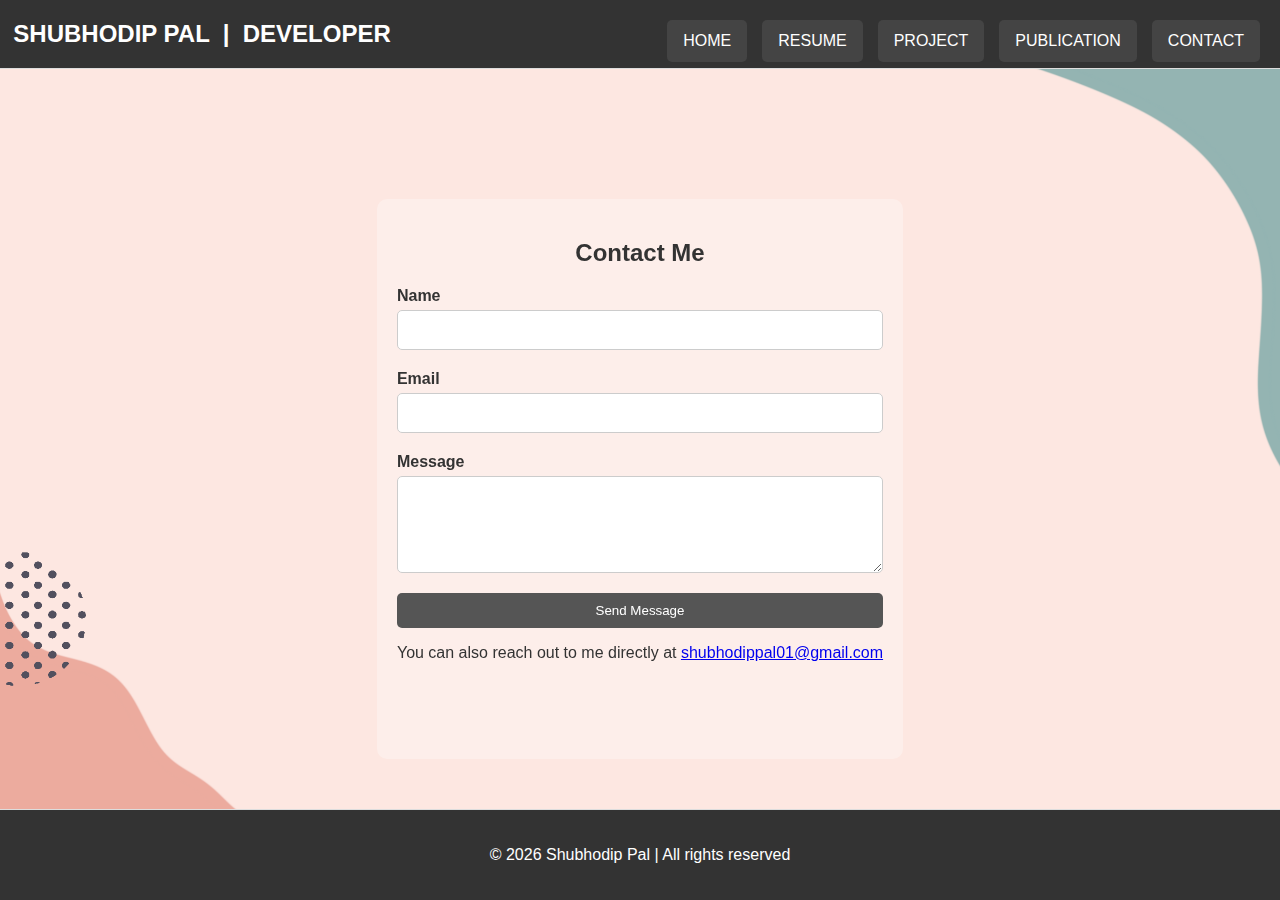
<file: desktop/contact/contact.html>
<!DOCTYPE html>
<html lang="en">
<head>
    <meta charset="UTF-8">
    <meta name="viewport" content="width=device-width, initial-scale=1.0">
    <title>Contact Me - Shubhodip Pal | Developer</title>
    <meta name="description" content="Get in touch with Shubhodip Pal, a developer. Use the contact form to send a message or attach files.">
    <meta name="keywords" content="Contact, Shubhodip Pal, Developer, Email, Message">
    <meta name="author" content="Shubhodip Pal">
    <link rel="stylesheet" href="contact.css" id="main-stylesheet">
</head>
<body>
    <header>
        <div class="logo">
            <span class="logo-box">&nbsp;&nbsp;SHUBHODIP PAL &nbsp;|&nbsp; DEVELOPER</span>
        </div>
        <nav>
            <a href="../home/home.html" class="nav-button">HOME</a>
            <a href="../Resume.pdf" target="_blank" class="nav-button">RESUME</a>
            <a href="../projects/projects.html" class="nav-button">PROJECT</a>
            <a href="../publication/publication.html" class="nav-button">PUBLICATION</a>
            <a href="../contact/contact.html" class="nav-button">CONTACT</a>
        </nav>
    </header>

    <main>
        <div class="container">
            <h2 >Contact Me</h2>
            <form id="contact-form" action="send_email.php" method="POST" enctype="multipart/form-data">
                <label for="name">Name</label>
                <input type="text" id="name" name="name" required>

                <label for="email">Email</label>
                <input type="email" id="email" name="email" required>

                <label for="message">Message</label>
                <textarea id="message" name="message" rows="5" required></textarea>

                <button type="submit">Send Message</button>
            </form>
            <div class="status-message" id="status-message"></div>
            <div class="email-info">
                <p>You can also reach out to me directly at <a href="mailto:shubhodippal01@gmail.com">shubhodippal01@gmail.com</a></p>
            </div>
        </div>
    </main>

    <footer>
        <p>&copy; <script>document.write(new Date().getFullYear());</script> Shubhodip Pal | All rights reserved</p>
    </footer>

    <script src="contact.js"></script>
</body>
</html>
</file>
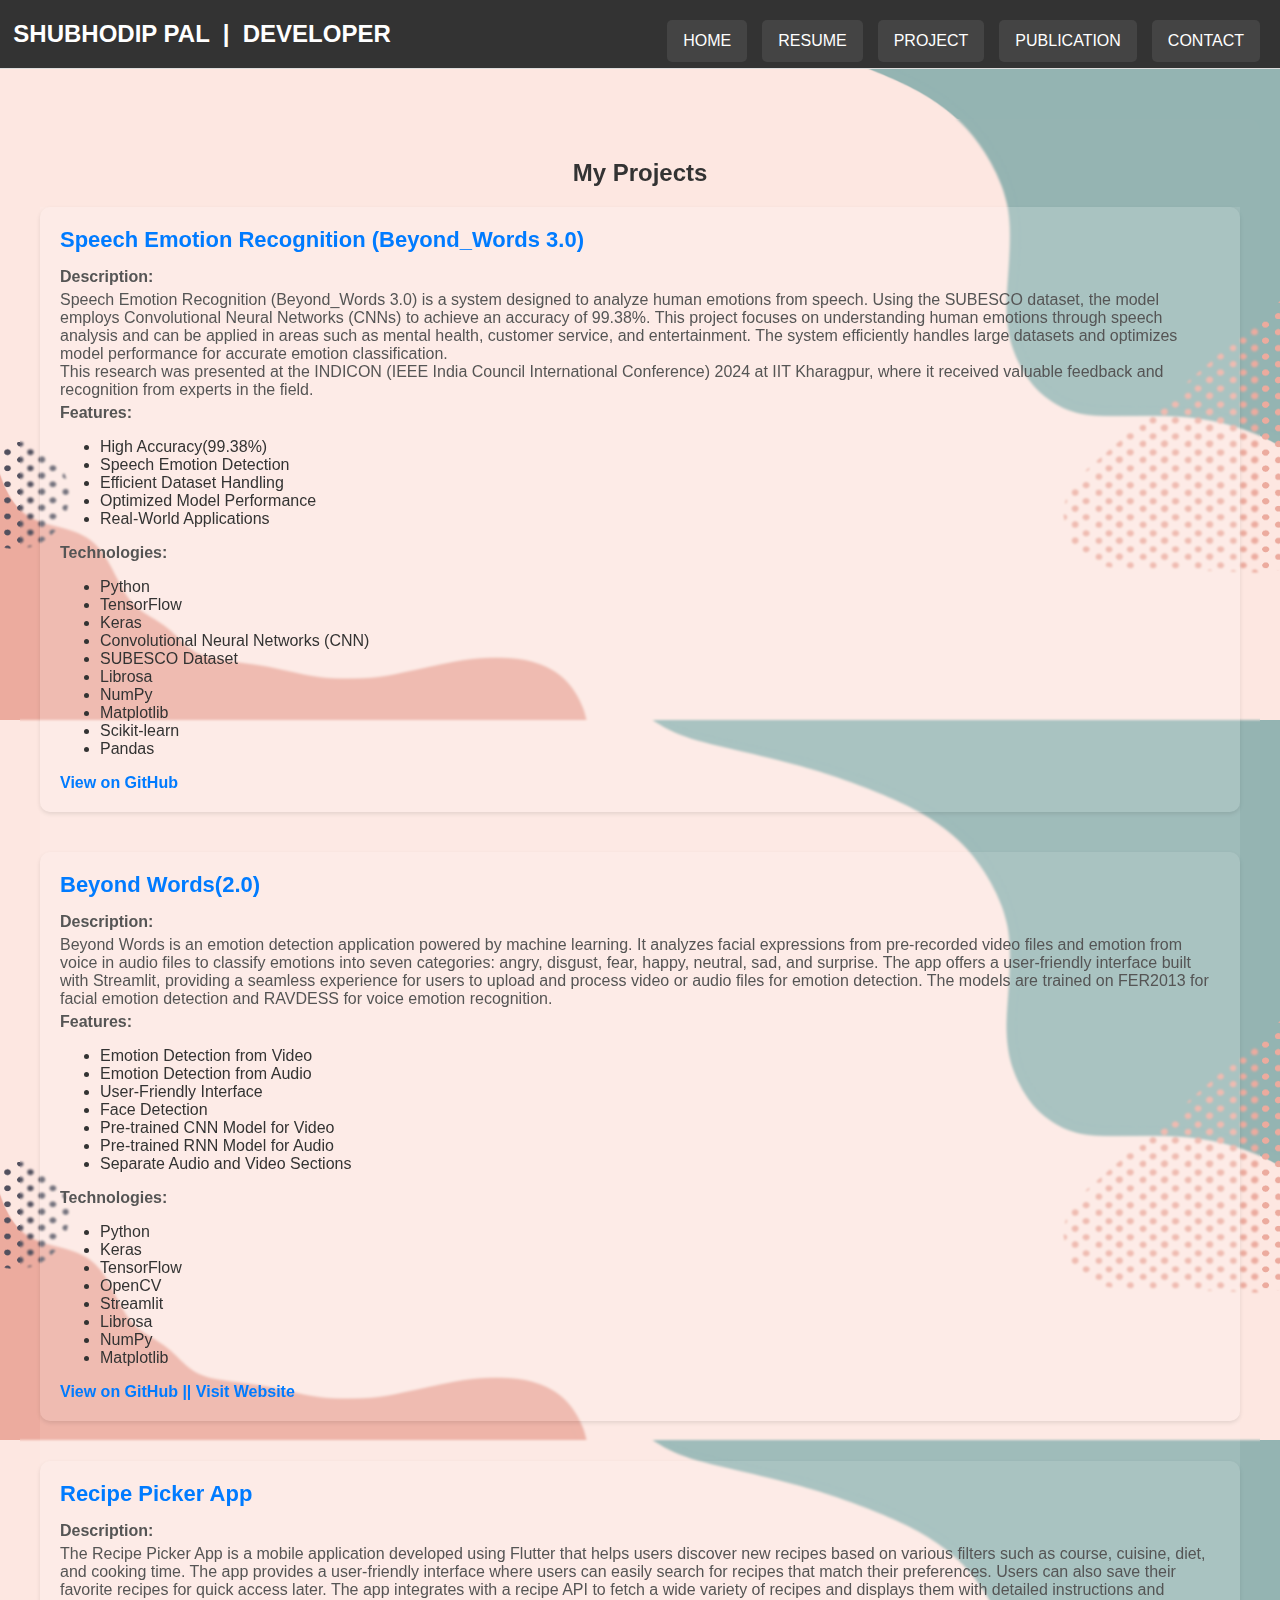
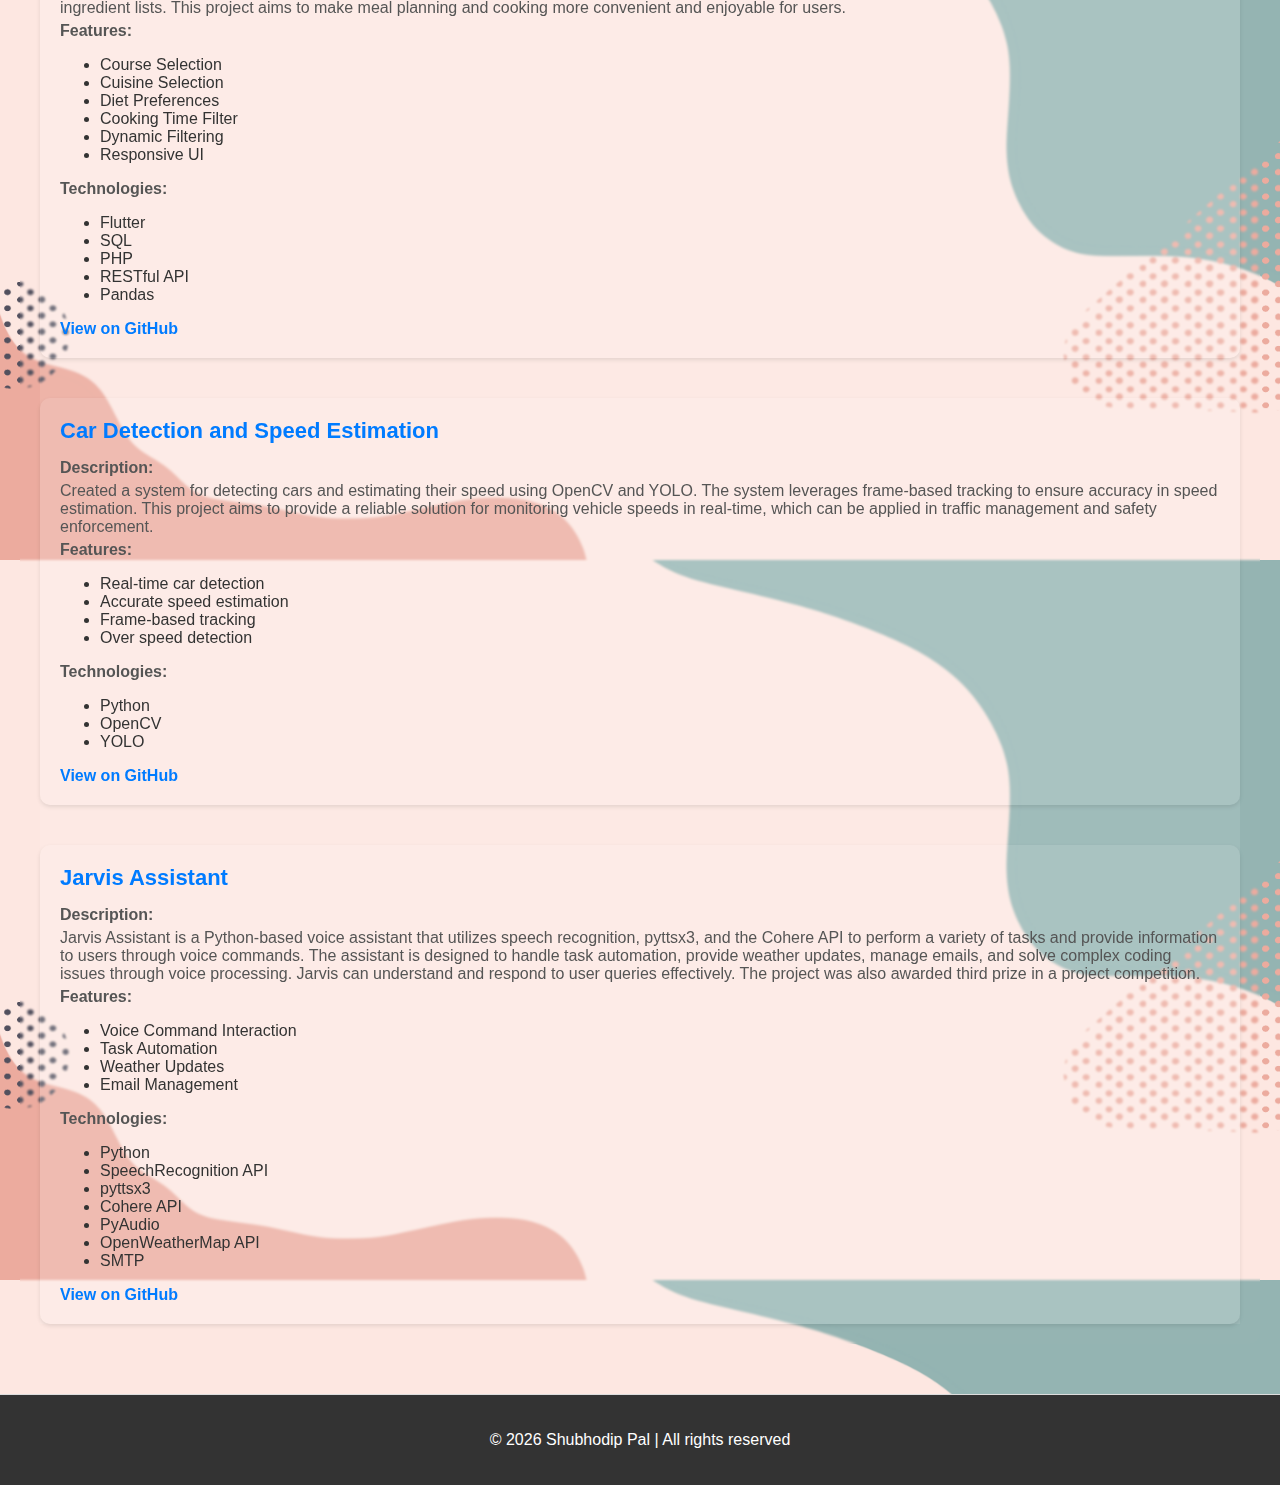
<file: desktop/projects/projects.html>
<!DOCTYPE html>
<html lang="en">
<head>
    <meta charset="UTF-8">
    <meta name="viewport" content="width=device-width, initial-scale=1.0">
    <title>Projects - Shubhodip Pal | Developer</title>
    <meta name="description" content="Explore the projects developed by Shubhodip Pal.">
    <meta name="keywords" content="Projects, Shubhodip Pal, Developer, Portfolio">
    <meta name="author" content="Shubhodip Pal">
    <link rel="stylesheet" href="projects.css" id="main-stylesheet">
</head>
<body>
    <header>
        <div class="logo">
            <span class="logo-box">&nbsp;&nbsp;SHUBHODIP PAL &nbsp;|&nbsp; DEVELOPER</span>
        </div>
        <nav>
            <a href="../home/home.html" class="nav-button">HOME</a>
            <a href="../Resume.pdf" target="_blank" class="nav-button">RESUME</a>
            <a href="../projects/projects.html" class="nav-button">PROJECT</a>
            <a href="../publication/publication.html" class="nav-button">PUBLICATION</a>
            <a href="../contact/contact.html" class="nav-button">CONTACT</a>
        </nav>
    </header>

    <main>
        <div class="container">
            <h2>My Projects</h2>
            <div class="project-list">
                <div class="project-item">
                    <h3>Speech Emotion Recognition (Beyond_Words 3.0)</h3>
                    <p><strong>Description:</strong></p>
                    <p>Speech Emotion Recognition (Beyond_Words 3.0) is a system designed to analyze human emotions from 
                        speech. Using the SUBESCO dataset, the model employs Convolutional Neural Networks (CNNs) to achieve 
                        an accuracy of 99.38%. This project focuses on understanding human emotions through speech analysis 
                        and can be applied in areas such as mental health, customer service, and entertainment. The system 
                        efficiently handles large datasets and optimizes model performance for accurate emotion classification.
                        <br>
                        This research was presented at the INDICON (IEEE India Council International Conference) 2024 at IIT Kharagpur, where it received valuable feedback and recognition from experts in the field.
                    </p>
                    <p><strong>Features:</strong></p>
                    <ul>
                        <li>High Accuracy(99.38%)</li>
                        <li>Speech Emotion Detection</li>
                        <li>Efficient Dataset Handling</li>
                        <li>Optimized Model Performance</li>
                        <li>Real-World Applications</li>
                    </ul> 
                    <p><strong>Technologies:</strong></p>
                    <ul>
                        <li>Python</li>
                        <li>TensorFlow</li>
                        <li>Keras</li>
                        <li>Convolutional Neural Networks (CNN)</li>
                        <li>SUBESCO Dataset</li>
                        <li>Librosa</li>
                        <li>NumPy</li>
                        <li>Matplotlib</li>
                        <li>Scikit-learn</li>
                        <li>Pandas</li>
                    </ul>
                    
                    <a href="https://github.com/Shubhodippal/Beyond_Words3.0" target="_blank" class="read-more">View on GitHub</a>
                </div>
                <div class="project-item">
                    <h3>Beyond Words(2.0)</h3>
                    <p><strong>Description:</strong></p>
                    <p>Beyond Words is an emotion detection application powered by machine learning. It analyzes facial 
                        expressions from pre-recorded video files and emotion from voice in audio files to classify emotions 
                        into seven categories: angry, disgust, fear, happy, neutral, sad, and surprise. The app offers a 
                        user-friendly interface built with Streamlit, providing a seamless experience for users to upload and 
                        process video or audio files for emotion detection. The models are trained on FER2013 for facial 
                        emotion detection and RAVDESS for voice emotion recognition.
                    </p>
                    <p><strong>Features:</strong></p>
                    <ul>
                        <li>Emotion Detection from Video</li>
                        <li>Emotion Detection from Audio</li>
                        <li>User-Friendly Interface</li>
                        <li>Face Detection</li>
                        <li>Pre-trained CNN Model for Video</li>
                        <li>Pre-trained RNN Model for Audio</li>
                        <li>Separate Audio and Video Sections</li>
                    </ul>
                    <p><strong>Technologies:</strong></p>
                    <ul>
                        <li>Python</li>
                        <li>Keras</li>
                        <li>TensorFlow</li>
                        <li>OpenCV</li>
                        <li>Streamlit</li>
                        <li>Librosa</li>
                        <li>NumPy</li>
                        <li>Matplotlib</li>
                    </ul>
                    
                    <a href="https://github.com/Shubhodippal/Beyond_Words2.0" target="_blank" class="read-more">View on GitHub</a>
                    <a>||</a>
                    <a href="https://shubhodippal.github.io/beyond_words/" target="_blank" class="read-more">Visit Website</a>
                </div>
                <div class="project-item">
                    <h3>Recipe Picker App</h3>
                    <p><strong>Description:</strong></p>
                    <p>The Recipe Picker App is a mobile application developed using Flutter that helps users discover new 
                        recipes based on various filters such as course, cuisine, diet, and cooking time. The app provides a 
                        user-friendly interface where users can easily search for recipes that match their preferences. 
                        Users can also save their favorite recipes for quick access later. The app integrates with a recipe API
                        to fetch a wide variety of recipes and displays them with detailed instructions and ingredient lists. 
                        This project aims to make meal planning and cooking more convenient and enjoyable for users.
                    </p>
                    <p><strong>Features:</strong></p>
                    <ul>
                        <li>Course Selection</li>
                        <li>Cuisine Selection</li>
                        <li>Diet Preferences</li>
                        <li>Cooking Time Filter</li>
                        <li>Dynamic Filtering</li>
                        <li>Responsive UI</li>
                    </ul>
                    <p><strong>Technologies:</strong></p>
                    <ul>
                        <li>Flutter</li>
                        <li>SQL</li>
                        <li>PHP</li>
                        <li>RESTful API</li>
                        <li>Pandas</li>
                    </ul>
                    
                    <a href="https://github.com/Shubhodippal/RecipePicker" target="_blank" class="read-more">View on GitHub</a>
                    <!--a>||</a>
                    <a href="https://recipepicker.shubhodip.in/" target="_blank" class="read-more">Visit Website</a-->
                </div>
                <div class="project-item">
                    <h3>Car Detection and Speed Estimation</h3>
                    <p><strong>Description:</strong></p>
                    <p> Created a system for detecting cars and estimating their speed using 
                        OpenCV and YOLO. The system leverages frame-based tracking to ensure accuracy in speed estimation. 
                        This project aims to provide a reliable solution for monitoring vehicle speeds in real-time, 
                        which can be applied in traffic management and safety enforcement.
                    </p>
                    
                    <p><strong>Features:</strong></p>
                    <ul>
                        <li>Real-time car detection</li>
                        <li>Accurate speed estimation</li>
                        <li>Frame-based tracking</li>
                        <li>Over speed detection</li>
                        
                    </ul>
                    <p><strong>Technologies:</strong></p>
                    <ul>
                        <li>Python</li>
                        <li>OpenCV</li>
                        <li>YOLO</li>
                    </ul>
                    <a href="https://github.com/Shubhodippal/Car-speed_detection_yolov8" target="_blank" class="read-more">View on GitHub</a>
                </div>
                <div class="project-item">
                    <h3>Jarvis Assistant</h3>
                    <p><strong>Description:</strong></p>
                    <p>Jarvis Assistant is a Python-based voice assistant that utilizes speech recognition, pyttsx3, 
                        and the Cohere API to perform a variety of tasks and provide information to users through voice 
                        commands. The assistant is designed to handle task automation, provide weather updates, manage emails,
                        and solve complex coding issues through voice processing. Jarvis can understand and respond to user 
                        queries effectively. The project was also awarded third prize in a project competition.
                    </p>
                    <p><strong>Features:</strong></p>
                    <ul>
                        <li>Voice Command Interaction</li>
                        <li>Task Automation</li>
                        <li>Weather Updates</li>
                        <li>Email Management</li>
                    </ul> 
                    <p><strong>Technologies:</strong></p>
                    <ul>
                        <li>Python</li>
                        <li>SpeechRecognition API</li>
                        <li>pyttsx3</li>
                        <li>Cohere API</li>
                        <li>PyAudio</li>
                        <li>OpenWeatherMap API</li>
                        <li>SMTP</li>
                    </ul>
                    
                    <a href="https://github.com/Shubhodippal/JARVIS_ASSISTANT" target="_blank" class="read-more">View on GitHub</a>
                </div>
            </div>
        </div>
    </main>

    <footer>
        <p>&copy; <script>document.write(new Date().getFullYear());</script> Shubhodip Pal | All rights reserved</p>
    </footer>
</body>
</html>
</file>
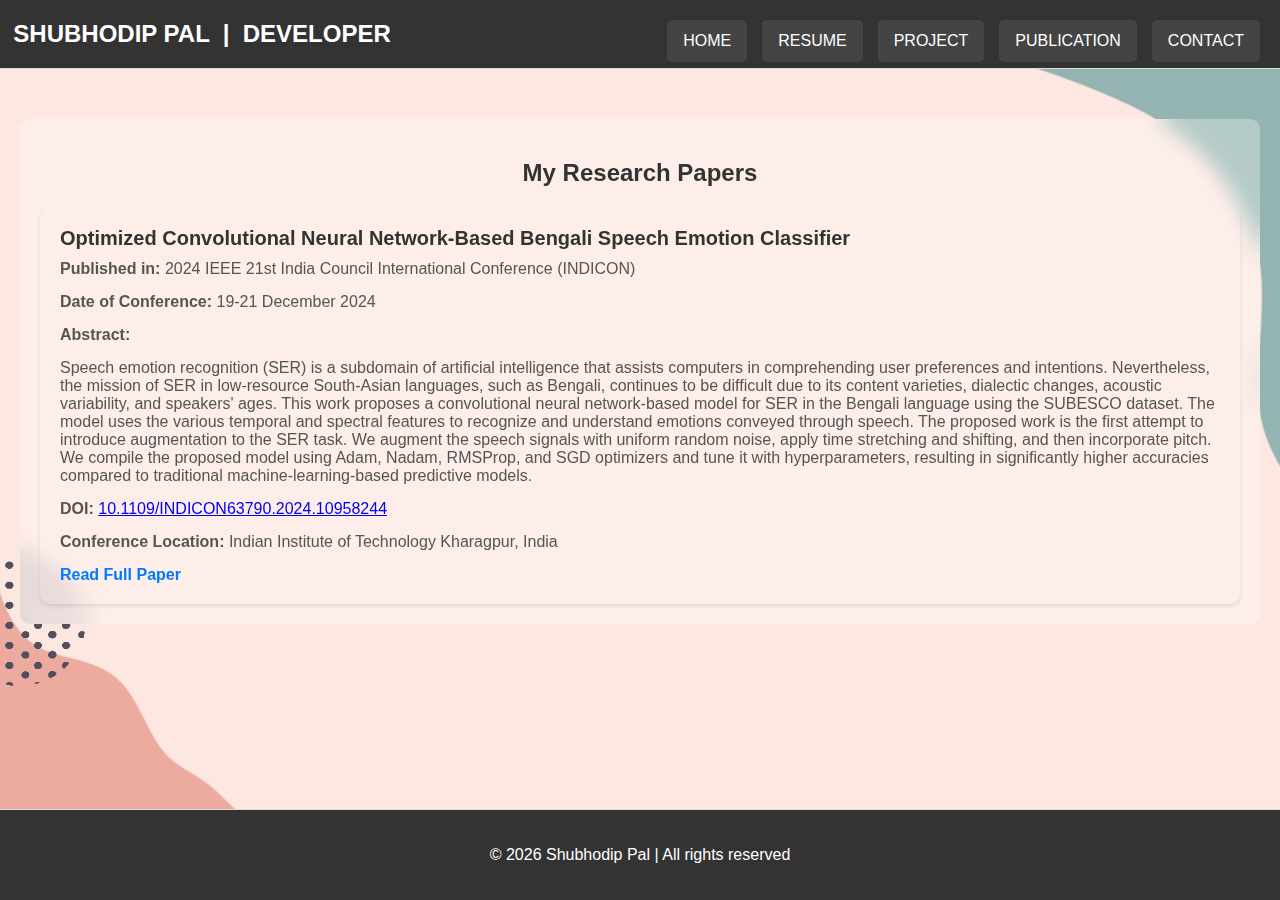
<file: desktop/publication/publication.html>
<!DOCTYPE html>
<html lang="en">
<head>
    <meta charset="UTF-8">
    <meta name="viewport" content="width=device-width, initial-scale=1.0">
    <title>Publications - Shubhodip Pal | Developer</title>
    <meta name="description" content="Explore the research papers and publications by Shubhodip Pal.">
    <meta name="keywords" content="Publications, Research Papers, Shubhodip Pal, Developer">
    <meta name="author" content="Shubhodip Pal">
    <link rel="stylesheet" href="publication.css" id="main-stylesheet">
</head>
<body>
    <header>
        <div class="logo">
            <span class="logo-box">&nbsp;&nbsp;SHUBHODIP PAL &nbsp;|&nbsp; DEVELOPER</span>
        </div>
        <nav>
            <a href="../home/home.html" class="nav-button">HOME</a>
            <a href="../Resume.pdf" target="_blank" class="nav-button">RESUME</a>
            <a href="../projects/projects.html" class="nav-button">PROJECT</a>
            <a href="../publication/publication.html" class="nav-button">PUBLICATION</a>
            <a href="../contact/contact.html" class="nav-button">CONTACT</a>
        </nav>
    </header>

    <main>
        <div class="container">
            <h2>My Research Papers</h2>
            <div class="publication-list">
                <div class="publication-item">
                    <h3>Optimized Convolutional Neural Network-Based Bengali Speech Emotion Classifier</h3>
                    <p><strong>Published in:</strong> 2024 IEEE 21st India Council International Conference (INDICON)</p>
                    <p><strong>Date of Conference:</strong> 19-21 December 2024</p>
                    <p><strong>Abstract:</strong></p>
                    <p>
                        Speech emotion recognition (SER) is a subdomain of artificial intelligence that assists computers 
                        in comprehending user preferences and intentions. Nevertheless, the mission of SER in low-resource
                        South-Asian languages, such as Bengali, continues to be difficult due to its content varieties, 
                        dialectic changes, acoustic variability, and speakers' ages. This work proposes a convolutional 
                        neural network-based model for SER in the Bengali language using the SUBESCO dataset. 
                        The model uses the various temporal and spectral features to recognize and understand emotions 
                        conveyed through speech. The proposed work is the first attempt to introduce augmentation to the 
                        SER task. We augment the speech signals with uniform random noise, apply time stretching and 
                        shifting, and then incorporate pitch. We compile the proposed model using Adam, Nadam, RMSProp,
                        and SGD optimizers and tune it with hyperparameters, resulting in significantly higher accuracies 
                        compared to traditional machine-learning-based predictive models.
                    </p>
                    
                    <p><strong>DOI:</strong> <a href="https://doi.org/10.1109/INDICON63790.2024.10958244" target="_blank">10.1109/INDICON63790.2024.10958244</a></p>
                    <p><strong>Conference Location:</strong> Indian Institute of Technology Kharagpur, India</p>
                    <a href="https://ieeexplore.ieee.org/document/10958244" target="_blank" class="read-more">Read Full Paper</a>
                </div>
            </div>
        </div>
    </main>

    <footer>
        <p>&copy; <script>document.write(new Date().getFullYear());</script> Shubhodip Pal | All rights reserved</p>
    </footer>
</body>
</html>
</file>
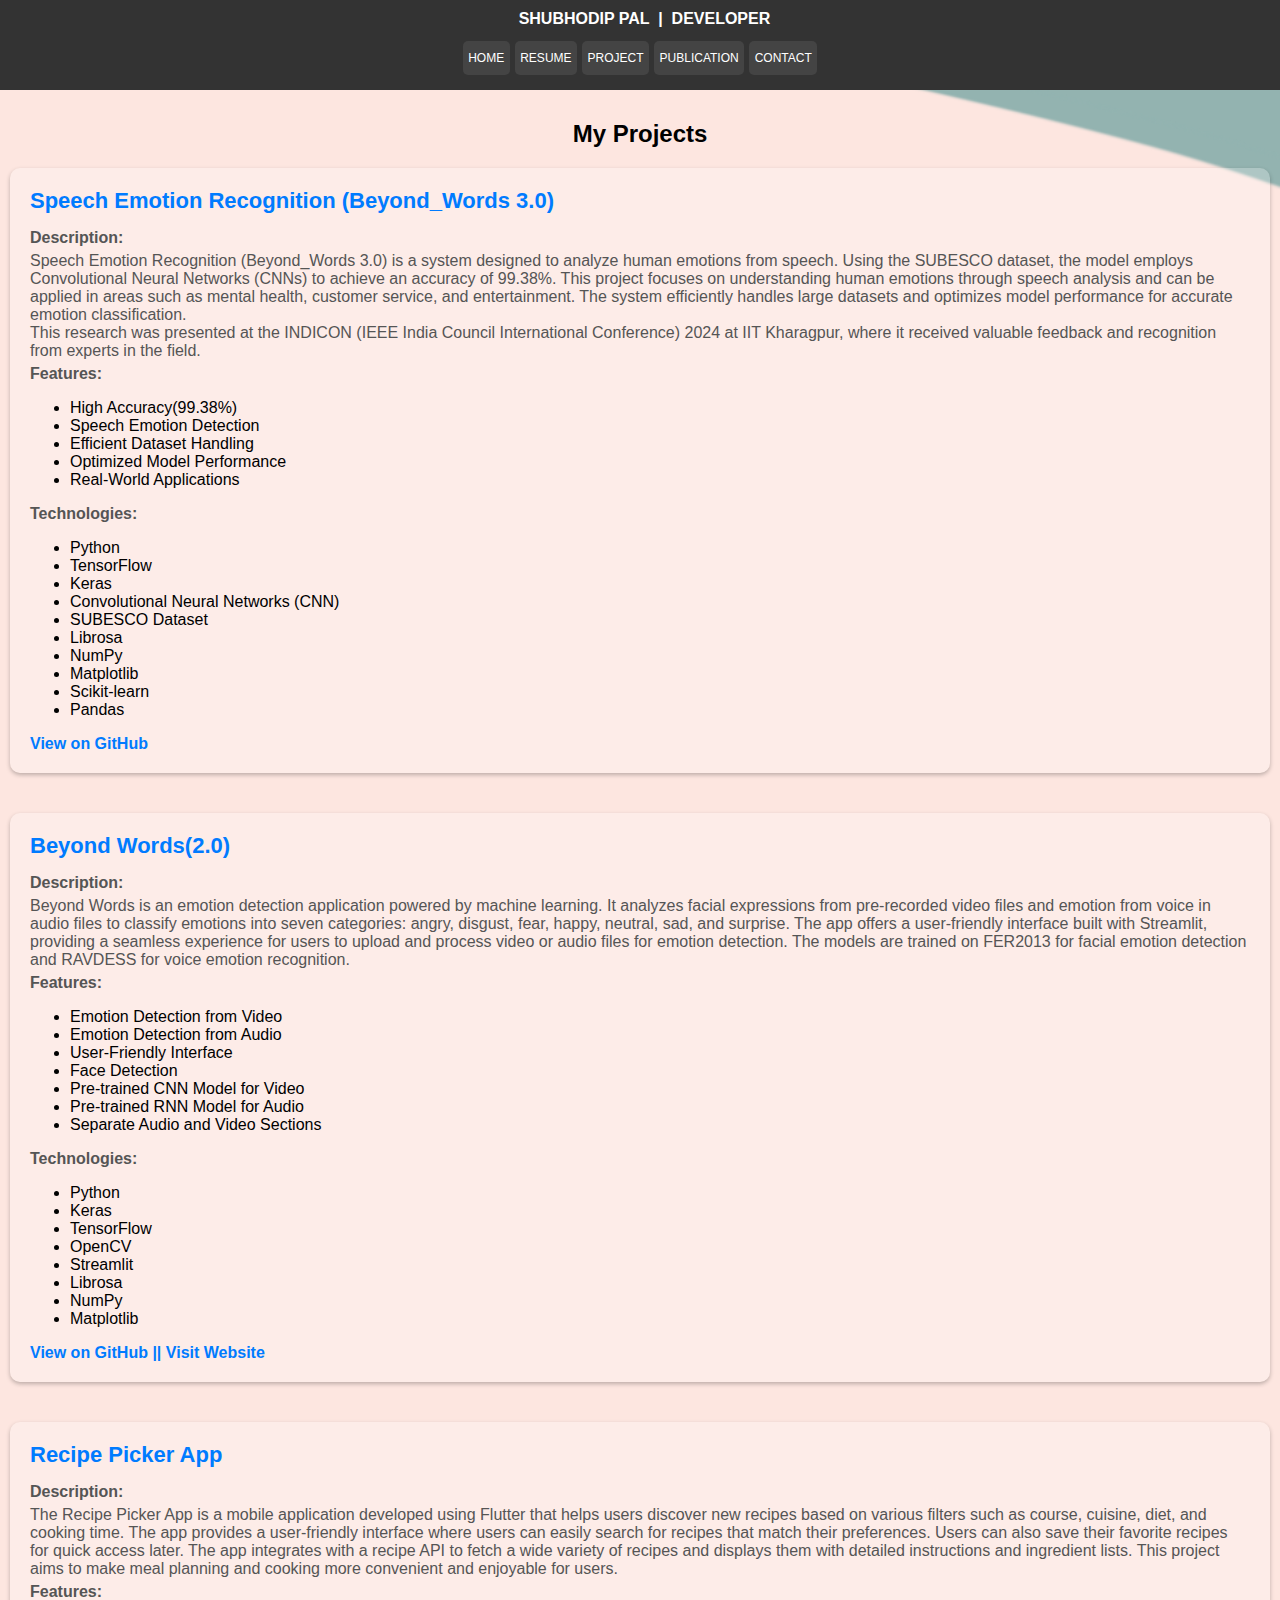
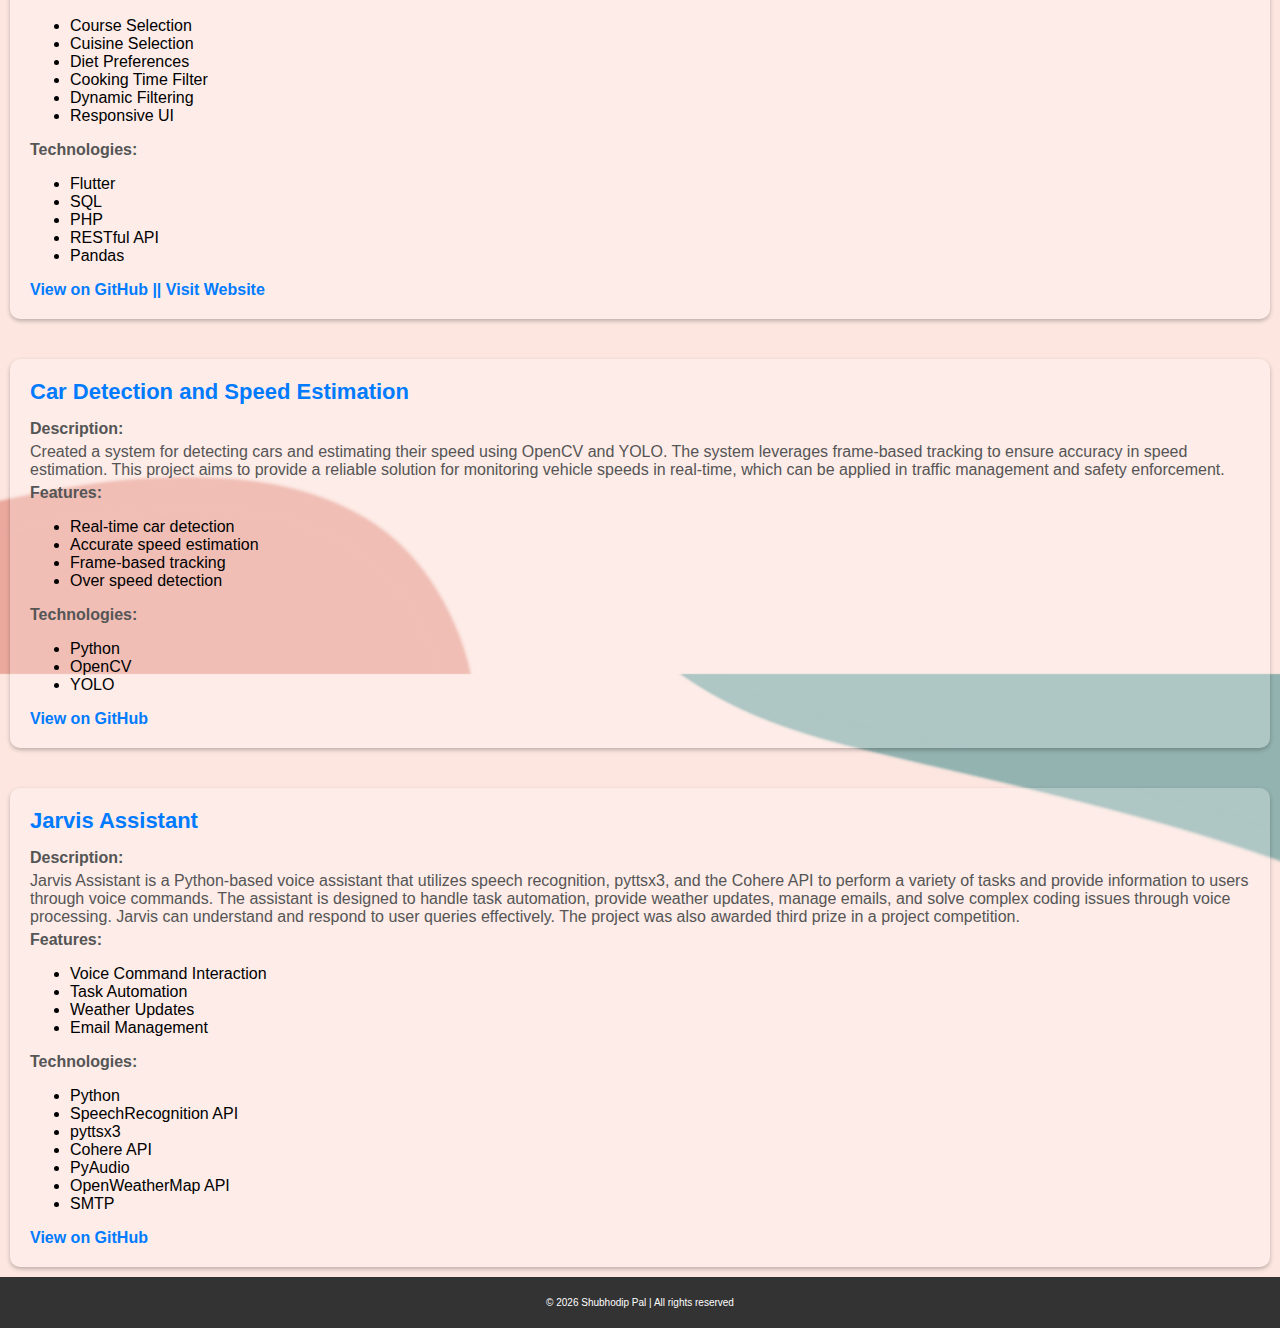
<file: mobile/projects/projects.html>
<!DOCTYPE html>
<html lang="en">
<head>
    <meta charset="UTF-8">
    <meta name="viewport" content="width=device-width, initial-scale=1.0">
    <title>Projects - Shubhodip Pal | Developer</title>
    <meta name="description" content="Explore the projects developed by Shubhodip Pal.">
    <meta name="keywords" content="Projects, Shubhodip Pal, Developer, Portfolio">
    <meta name="author" content="Shubhodip Pal">
    <link rel="stylesheet" href="projects.css" id="main-stylesheet">
</head>
<body>
    <header>
        <div class="logo">
            <span class="logo-box">&nbsp;&nbsp;SHUBHODIP PAL &nbsp;|&nbsp; DEVELOPER</span>
        </div>
        <nav>
            <a href="../home/home.html" class="nav-button">HOME</a>
            <a href="../Resume.pdf" target="_blank" class="nav-button">RESUME</a>
            <a href="../projects/projects.html" class="nav-button">PROJECT</a>
            <a href="../publication/publication.html" class="nav-button">PUBLICATION</a>
            <a href="../contact/contact.html" class="nav-button">CONTACT</a>
        </nav>
    </header>

    <main>
        <div class="container">
            <h2>My Projects</h2>
            <div class="project-list">
                <div class="project-item">
                    <h3>Speech Emotion Recognition (Beyond_Words 3.0)</h3>
                    <p><strong>Description:</strong></p>
                    <p>Speech Emotion Recognition (Beyond_Words 3.0) is a system designed to analyze human emotions from 
                        speech. Using the SUBESCO dataset, the model employs Convolutional Neural Networks (CNNs) to achieve 
                        an accuracy of 99.38%. This project focuses on understanding human emotions through speech analysis 
                        and can be applied in areas such as mental health, customer service, and entertainment. The system 
                        efficiently handles large datasets and optimizes model performance for accurate emotion classification.
                        <br>
                        This research was presented at the INDICON (IEEE India Council International Conference) 2024 at IIT Kharagpur, where it received valuable feedback and recognition from experts in the field.
                    </p>
                    <p><strong>Features:</strong></p>
                    <ul>
                        <li>High Accuracy(99.38%)</li>
                        <li>Speech Emotion Detection</li>
                        <li>Efficient Dataset Handling</li>
                        <li>Optimized Model Performance</li>
                        <li>Real-World Applications</li>
                    </ul> 
                    <p><strong>Technologies:</strong></p>
                    <ul>
                        <li>Python</li>
                        <li>TensorFlow</li>
                        <li>Keras</li>
                        <li>Convolutional Neural Networks (CNN)</li>
                        <li>SUBESCO Dataset</li>
                        <li>Librosa</li>
                        <li>NumPy</li>
                        <li>Matplotlib</li>
                        <li>Scikit-learn</li>
                        <li>Pandas</li>
                    </ul>
                    
                    <a href="https://github.com/Shubhodippal/Beyond_Words3.0" target="_blank" class="read-more">View on GitHub</a>
                </div>
                <div class="project-item">
                    <h3>Beyond Words(2.0)</h3>
                    <p><strong>Description:</strong></p>
                    <p>Beyond Words is an emotion detection application powered by machine learning. It analyzes facial 
                        expressions from pre-recorded video files and emotion from voice in audio files to classify emotions 
                        into seven categories: angry, disgust, fear, happy, neutral, sad, and surprise. The app offers a 
                        user-friendly interface built with Streamlit, providing a seamless experience for users to upload and 
                        process video or audio files for emotion detection. The models are trained on FER2013 for facial 
                        emotion detection and RAVDESS for voice emotion recognition.
                    </p>
                    <p><strong>Features:</strong></p>
                    <ul>
                        <li>Emotion Detection from Video</li>
                        <li>Emotion Detection from Audio</li>
                        <li>User-Friendly Interface</li>
                        <li>Face Detection</li>
                        <li>Pre-trained CNN Model for Video</li>
                        <li>Pre-trained RNN Model for Audio</li>
                        <li>Separate Audio and Video Sections</li>
                    </ul>
                    <p><strong>Technologies:</strong></p>
                    <ul>
                        <li>Python</li>
                        <li>Keras</li>
                        <li>TensorFlow</li>
                        <li>OpenCV</li>
                        <li>Streamlit</li>
                        <li>Librosa</li>
                        <li>NumPy</li>
                        <li>Matplotlib</li>
                    </ul>
                    
                    <a href="https://github.com/Shubhodippal/Beyond_Words2.0" target="_blank" class="read-more">View on GitHub</a>
                    <a>||</a>
                    <a href="https://shubhodippal.github.io/beyond_words/" target="_blank" class="read-more">Visit Website</a>
                </div>
                <div class="project-item">
                    <h3>Recipe Picker App</h3>
                    <p><strong>Description:</strong></p>
                    <p>The Recipe Picker App is a mobile application developed using Flutter that helps users discover new 
                        recipes based on various filters such as course, cuisine, diet, and cooking time. The app provides a 
                        user-friendly interface where users can easily search for recipes that match their preferences. 
                        Users can also save their favorite recipes for quick access later. The app integrates with a recipe API
                        to fetch a wide variety of recipes and displays them with detailed instructions and ingredient lists. 
                        This project aims to make meal planning and cooking more convenient and enjoyable for users.
                    </p>
                    <p><strong>Features:</strong></p>
                    <ul>
                        <li>Course Selection</li>
                        <li>Cuisine Selection</li>
                        <li>Diet Preferences</li>
                        <li>Cooking Time Filter</li>
                        <li>Dynamic Filtering</li>
                        <li>Responsive UI</li>
                    </ul>
                    <p><strong>Technologies:</strong></p>
                    <ul>
                        <li>Flutter</li>
                        <li>SQL</li>
                        <li>PHP</li>
                        <li>RESTful API</li>
                        <li>Pandas</li>
                    </ul>
                    
                    <a href="https://github.com/Shubhodippal/RecipePicker" target="_blank" class="read-more">View on GitHub</a>
                    <a>||</a>
                    <a href="https://recipepicker.shubhodip.in/" target="_blank" class="read-more">Visit Website</a>
                </div>
                <div class="project-item">
                    <h3>Car Detection and Speed Estimation</h3>
                    <p><strong>Description:</strong></p>
                    <p> Created a system for detecting cars and estimating their speed using 
                        OpenCV and YOLO. The system leverages frame-based tracking to ensure accuracy in speed estimation. 
                        This project aims to provide a reliable solution for monitoring vehicle speeds in real-time, 
                        which can be applied in traffic management and safety enforcement.
                    </p>
                    
                    <p><strong>Features:</strong></p>
                    <ul>
                        <li>Real-time car detection</li>
                        <li>Accurate speed estimation</li>
                        <li>Frame-based tracking</li>
                        <li>Over speed detection</li>
                        
                    </ul>
                    <p><strong>Technologies:</strong></p>
                    <ul>
                        <li>Python</li>
                        <li>OpenCV</li>
                        <li>YOLO</li>
                    </ul>
                    <a href="https://github.com/Shubhodippal/Car-speed_detection_yolov8" target="_blank" class="read-more">View on GitHub</a>
                </div>
                <div class="project-item">
                    <h3>Jarvis Assistant</h3>
                    <p><strong>Description:</strong></p>
                    <p>Jarvis Assistant is a Python-based voice assistant that utilizes speech recognition, pyttsx3, 
                        and the Cohere API to perform a variety of tasks and provide information to users through voice 
                        commands. The assistant is designed to handle task automation, provide weather updates, manage emails,
                        and solve complex coding issues through voice processing. Jarvis can understand and respond to user 
                        queries effectively. The project was also awarded third prize in a project competition.
                    </p>
                    <p><strong>Features:</strong></p>
                    <ul>
                        <li>Voice Command Interaction</li>
                        <li>Task Automation</li>
                        <li>Weather Updates</li>
                        <li>Email Management</li>
                    </ul> 
                    <p><strong>Technologies:</strong></p>
                    <ul>
                        <li>Python</li>
                        <li>SpeechRecognition API</li>
                        <li>pyttsx3</li>
                        <li>Cohere API</li>
                        <li>PyAudio</li>
                        <li>OpenWeatherMap API</li>
                        <li>SMTP</li>
                    </ul>
                    
                    <a href="https://github.com/Shubhodippal/JARVIS_ASSISTANT" target="_blank" class="read-more">View on GitHub</a>
                </div>
            </div>
        </div>
    </main>

    <footer>
        <p>&copy; <script>document.write(new Date().getFullYear());</script> Shubhodip Pal | All rights reserved</p>
    </footer>
</body>
</html>
</file>
<file: desktop/contact/contact.css>
body {
    font-family: 'Segoe UI', Tahoma, Geneva, Verdana, sans-serif;
    background-color: #f4f4f4;
    color: #333;
    margin: 0;
    padding: 0;
    box-sizing: border-box;
    display: flex;
    flex-direction: column;
    justify-content: center;
    align-items: center;
    min-height: 100vh;
    background-image: url("../background.png");
    background-repeat: no-repeat;
    background-size: cover;
    overflow-x: hidden;
}

/* Container */
.container {
    max-width: 1200px;
    margin: 50px auto;
    padding: 20px;
    background: rgba(255, 255, 255, 0.3); /* Slight transparency */
    backdrop-filter: blur(10px); /* Subtle blur effect */
    box-shadow: none;
    border-radius: 10px;
    flex: 1;
}

h2{
    text-align: center;
}

header {
    display: flex;
    justify-content: space-between;
    align-items: center;
    padding: 20px;
    background: #333;
    color: #fff;
    border-bottom: 1px solid #ddd;
    width: 100%;
}

.logo {
    font-size: 24px;
    font-weight: bold;
}

main {
    margin-top: 80px;
    display: flex;
    flex-direction: row;
    justify-content: space-between;
    align-items: flex-start;
    width: 1000px;
    flex: 1;
}

nav {
    position: absolute;
    top: 20px;
    right: 20px;
    display: flex;
    flex-direction: row; /* Align buttons horizontally */
    gap: 15px; /* Add spacing between buttons */
}

.nav-button {
    display: block;
    color: #fff;
    text-decoration: none;
    padding: 12px 16px;
    background: #444;
    border-radius: 5px;
    transition: background 0.3s ease, color 0.3s ease;
    font-weight: 500;
    font-size: 16px;
}

.nav-button:hover {
    background: #fff;
    color: #333;
}

button {
    padding: 10px 15px;
    border: none;
    background: #555;
    color: #fff;
    border-radius: 5px;
    cursor: pointer;
    transition: background 0.3s ease, color 0.3s ease;
}

button:hover {
    background: #fff;
    color: #333;
}

/* Main Section */
main {
    margin-top: 80px;
    display: flex;
    flex-direction: column;
    align-items: center;
    width: 100%;
}

/* Contact Form */
form {
    display: flex;
    flex-direction: column;
    width: 100%;
    max-width: 600px;
    margin: 0 auto;
}

label {
    margin-bottom: 5px;
    font-weight: bold;
}

input, textarea {
    margin-bottom: 20px;
    padding: 10px;
    border: 1px solid #ccc;
    border-radius: 5px;
    width: 100%;
    box-sizing: border-box;
    font-size: 1em;
}

button {
    padding: 10px 15px;
    border: none;
    background: #555;
    color: #fff;
    border-radius: 5px;
    cursor: pointer;
    transition: background 0.3s ease, color 0.3s ease;
}

button:hover {
    background: #fff;
    color: #333;
}

/* Footer */
footer {
    text-align: center;
    padding: 20px;
    background: #333;
    color: #fff;
    border-top: 1px solid #ddd;
    width: 100%;
    margin-top: auto;
}
</file>
<file: desktop/projects/projects.css>
body {
    font-family: 'Segoe UI', Tahoma, Geneva, Verdana, sans-serif;
    background-color: rgba(255, 255, 255, 0.3);
    color: #333;
    margin: 0;
    padding: 0;
    box-sizing: border-box;
    display: flex;
    flex-direction: column;
    justify-content: center;
    align-items: center;
    min-height: 100vh;
    background-image: url("../background.png"), url("../background.png"); /* Add multiple backgrounds */
    background-repeat: repeat, repeat; /* First image no-repeat, second image repeats */
    background-size: contain, cover; /* First image contained, second image covers the rest */
    background-position: top, bottom; /* First image at the top, second image at the bottom */
    overflow-x: hidden;
}

.container {
    max-width: 1200px;
    margin: 50px auto;
    padding: 20px;
    background: rgba(255, 255, 255, 0.01); /* Slight transparency */
    backdrop-filter: blur(1px); /* Subtle blur effect */
    box-shadow: none;
    border-radius: 10px;
    flex: 1;
}

h2 {
    text-align: center;
}

header {
    display: flex;
    justify-content: space-between;
    align-items: center;
    padding: 20px;
    background: #333;
    color: #fff;
    border-bottom: 1px solid #ddd;
    width: 100%;
}

.logo {
    font-size: 24px;
    font-weight: bold;
}

nav {
    position: absolute;
    top: 20px;
    right: 20px;
    display: flex;
    flex-direction: row; /* Align buttons horizontally */
    gap: 15px; /* Add spacing between buttons */
}

.nav-button {
    display: block;
    color: #fff;
    text-decoration: none;
    padding: 12px 16px;
    background: #444;
    border-radius: 5px;
    transition: background 0.3s ease, color 0.3s ease;
    font-weight: 500;
    font-size: 16px;
}

.nav-button:hover {
    background: #fff;
    color: #333;
}

.project-list {
    display: flex;
    flex-direction: column;
    gap: 40px;
    background: rgba(255, 255, 255, 0.1);
}

.project-item {
    padding: 20px;
    background: rgba(255, 255, 255, 0.1); /* Semi-transparent background */
    border-radius: 10px;
    box-shadow: 0 2px 4px rgba(0, 0, 0, 0.1);
}

.project-item h3 {
    margin: 0 0 15px;
    font-size: 22px;
    color: #007BFF;
}

.project-item p {
    margin: 5px 0;
    color: #555;
}

.project-item a {
    color: #007BFF;
    text-decoration: none;
    font-weight: bold;
}

.project-item a:hover {
    text-decoration: underline;
}

footer {
    text-align: center;
    padding: 20px;
    background: #333;
    color: #fff;
    border-top: 1px solid #ddd;
    width: 100%;
    margin-top: auto;
}
</file>
<file: desktop/publication/publication.css>
body {
    font-family: 'Segoe UI', Tahoma, Geneva, Verdana, sans-serif;
    background-color: #f4f4f4;
    color: #333;
    margin: 0;
    padding: 0;
    box-sizing: border-box;
    display: flex;
    flex-direction: column;
    justify-content: center;
    align-items: center;
    min-height: 100vh;
    background-image: url("../background.png");
    background-repeat: no-repeat;
    background-size: cover;
    overflow-x: hidden;
}

.container {
    max-width: 1200px;
    margin: 50px auto;
    padding: 20px;
    background: rgba(255, 255, 255, 0.3); /* Slight transparency */
    backdrop-filter: blur(10px); /* Subtle blur effect */
    box-shadow: none;
    border-radius: 10px;
    flex: 1;
}

h2 {
    text-align: center;
}

header {
    display: flex;
    justify-content: space-between;
    align-items: center;
    padding: 20px;
    background: #333;
    color: #fff;
    border-bottom: 1px solid #ddd;
    width: 100%;
}

.logo {
    font-size: 24px;
    font-weight: bold;
}

nav {
    position: absolute;
    top: 20px;
    right: 20px;
    display: flex;
    flex-direction: row; /* Align buttons horizontally */
    gap: 15px; /* Add spacing between buttons */
}

.nav-button {
    display: block;
    color: #fff;
    text-decoration: none;
    padding: 12px 16px;
    background: #444;
    border-radius: 5px;
    transition: background 0.3s ease, color 0.3s ease;
    font-weight: 500;
    font-size: 16px;
}

.nav-button:hover {
    background: #fff;
    color: #333;
}

.publication-list {
    display: flex;
    flex-direction: column;
    gap: 40px;
    background: transparent;
}

.publication-item {
    padding: 20px;
    background: transparent; /* Semi-transparent publication items */
    border-radius: 10px;
    box-shadow: 0 2px 4px rgba(0, 0, 0, 0.1);
}

.publication-item h3 {
    margin: 0 0 10px;
    font-size: 20px;
}

.publication-item p {
    margin: 0 0 15px;
    color: #555;
}

.read-more {
    color: #007BFF;
    text-decoration: none;
    font-weight: bold;
}

.read-more:hover {
    text-decoration: underline;
}

footer {
    text-align: center;
    padding: 20px;
    background: #333;
    color: #fff;
    border-top: 1px solid #ddd;
    width: 100%;
    margin-top: auto;
}
</file>
<file: mobile/projects/projects.css>
body {
  font-family: 'Segoe UI', Tahoma, Geneva, Verdana, sans-serif;
  background-image: url("background.png");
  background-repeat: repeat;
  background-size: contain;
  margin: 0;
  padding: 0 10px;
  box-sizing: border-box;
  min-height: 92vh;
  display: flex;
  flex-direction: column;
  align-items: center;
  overflow-x: hidden;
}

header {
  width: 100%;
  background: #333;
  color: #fff;
  padding: 10px;
  display: flex;
  flex-direction: column;
  align-items: center;
}

.logo .logo-box {
  font-size: 16px;
  font-weight: bold;
  text-align: center;
  white-space: normal;
  display: block;
  margin-bottom: 8px;
}

nav {
  width: 100%;
  display: flex;
  flex-direction: row;
  gap: 5px;
  overflow-x: auto;
  padding: 5px 0;
  justify-content: center;
}

.nav-button {
  flex: 0 0 auto;
  background: #444;
  color: #fff;
  text-decoration: none;
  padding: 10px 5.5px;
  border-radius: 5px;
  font-size: 12px;
  text-align: center;
  white-space: nowrap;
}

main {
  width: 100%;
  padding: 10px 0;
  display: flex;
  flex-direction: column;
  align-items: center;
}

h2 {
    text-align: center;
}

.project-list {
    display: flex;
    flex-direction: column;
    gap: 40px;
    background: rgba(255, 255, 255, 0);
}

.project-item {
    padding: 20px;
    background: rgba(255, 255, 255, 0.25); /* Semi-transparent background */
    border-radius: 10px;
    box-shadow: 0 2px 4px rgba(0, 0, 0, 0.25);
}

.project-item h3 {
    margin: 0 0 15px;
    font-size: 22px;
    color: #007BFF;
}

.project-item p {
    margin: 5px 0;
    color: #555;
}

.project-item a {
    color: #007BFF;
    text-decoration: none;
    font-weight: bold;
}

.project-item a:hover {
    text-decoration: underline;
}

footer {
  width: 100%;
  background: #333;
  color: #fff;
  text-align: center;
  padding: 10px;
  font-size: 10px;
  margin-top: auto;
}
</file>
